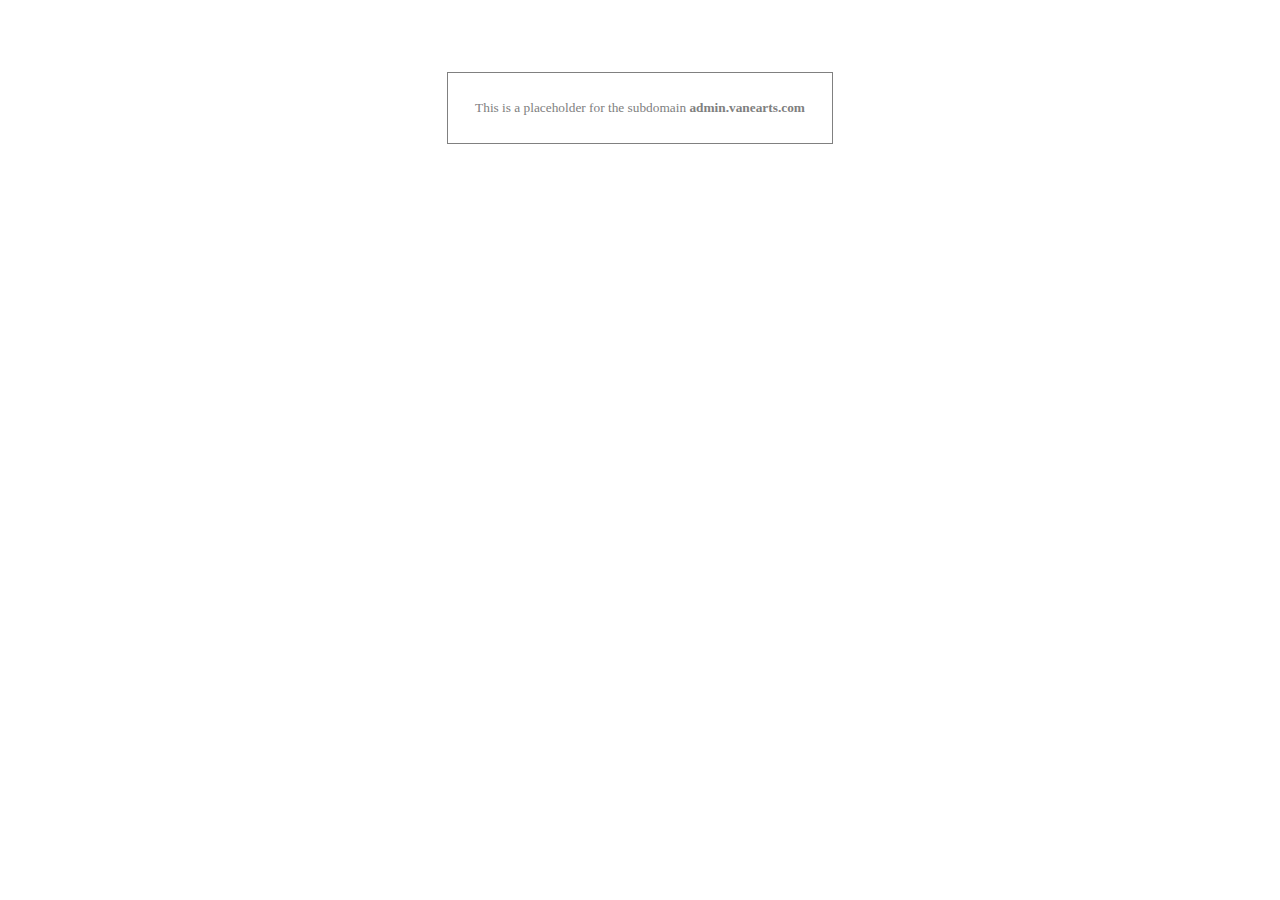
<file: public_html/admin/index.html>
<html>
<head>
<title>
admin.vanearts.com</title>
<style>
* { font-family: verdana; font-size: 10pt; COLOR: gray; }
b { font-weight: bold; }
table { border: 1px solid gray;}
td { text-align: center; padding: 25;}
</style>
</head>
<body>
<center>
<br><br><br><br>
<table>
<tr><td>This is a placeholder for the subdomain <b>admin.vanearts.com</b></td></tr>
</table>
<br><br>
</center>
</body>
</html>
</file>
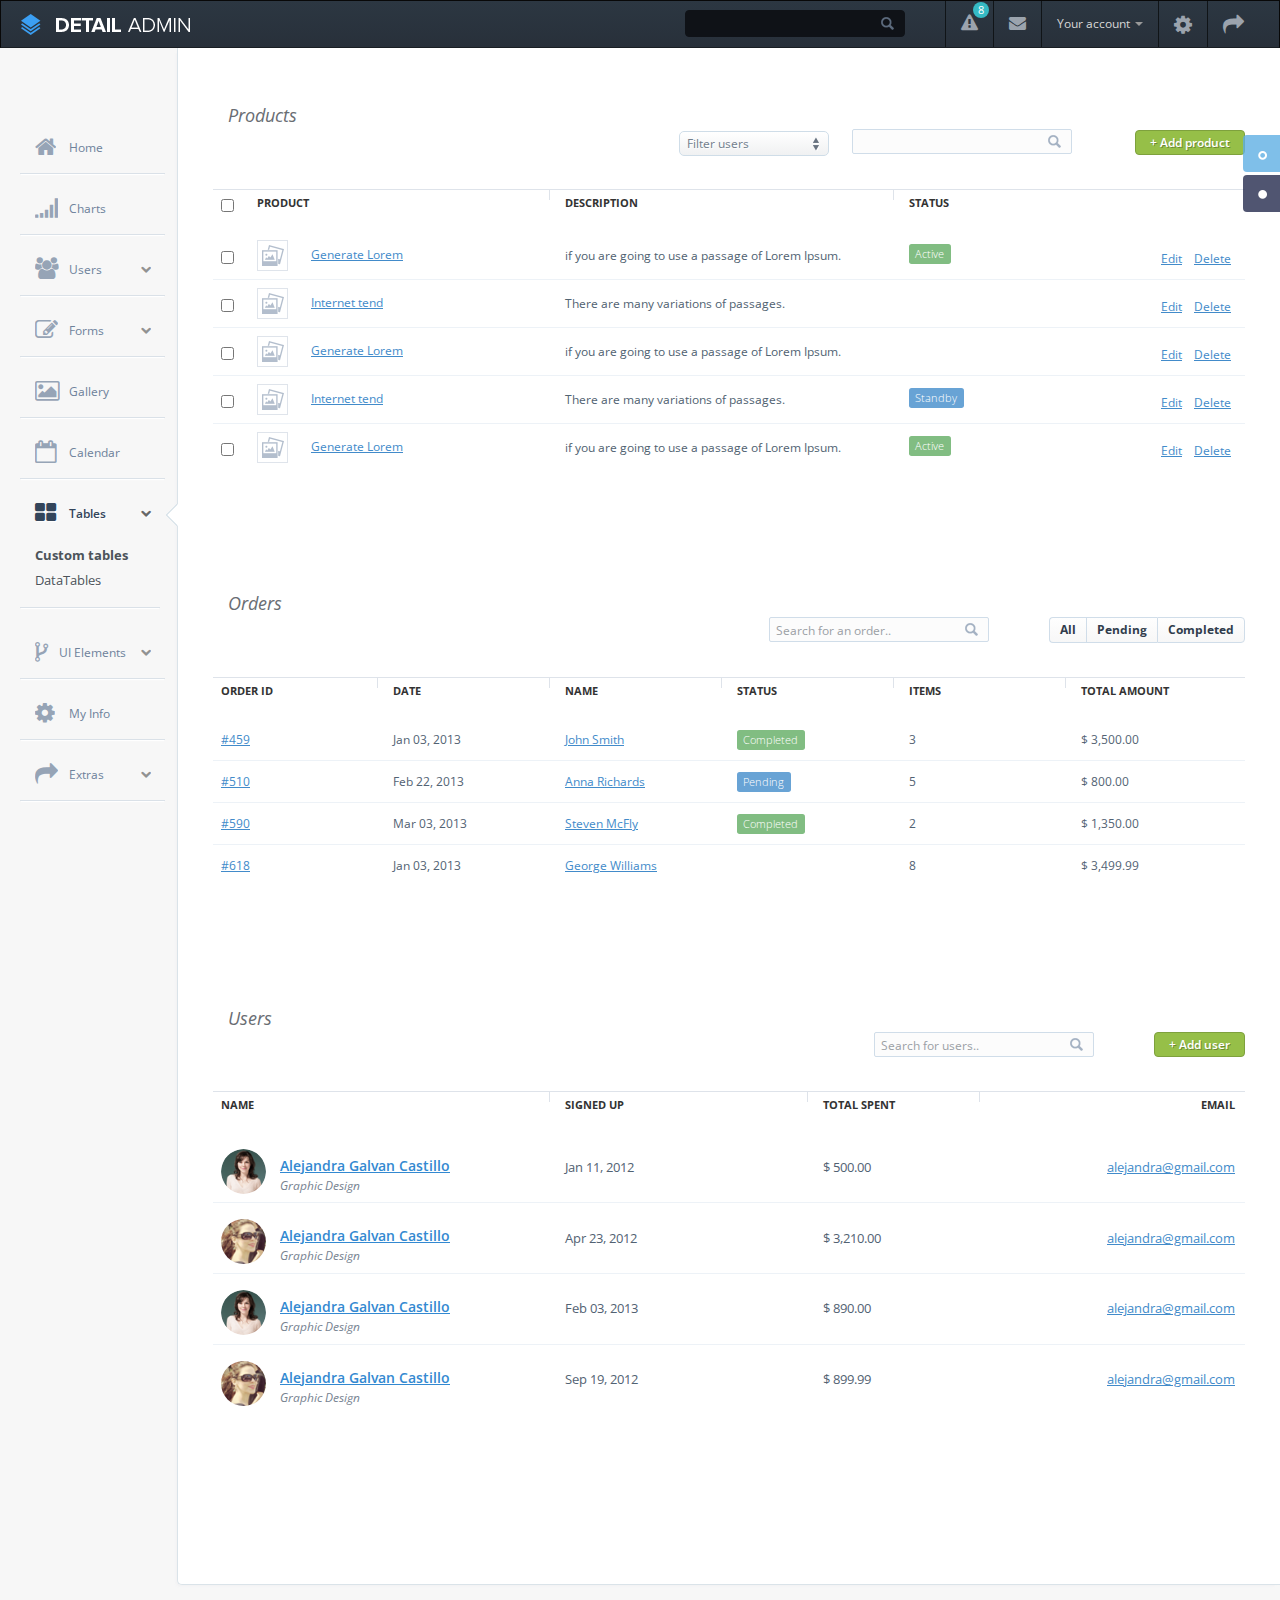
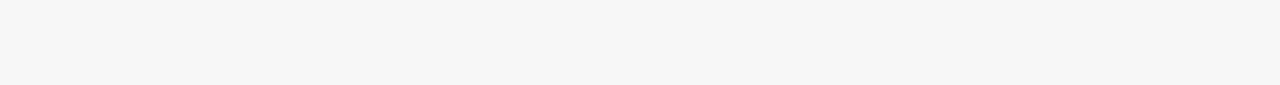
<file: public_html/admin/tables.html>
<!DOCTYPE html>
<html>
<head>
	<title>后台表格 Bootstrap响应式后台管理系统模版Detail - JS代码网</title>
	<meta name="keywords" content="Bootstrap模版,Bootstrap模版下载,Bootstrap教程,Bootstrap中文,后台管理系统模版,后台模版下载,后台管理系统,后台管理模版" />
	<meta name="description" content="JS代码网提供Bootstrap模版,后台管理系统模版,后台管理界面,Bootstrap教程,Bootstrap中文翻译等相关Bootstrap插件下载" />
    <meta http-equiv="Content-Type" content="text/html; charset=utf-8">
	<meta name="viewport" content="width=device-width, initial-scale=1.0">
	
    <!-- bootstrap -->
    <link href="css/bootstrap/bootstrap.css" rel="stylesheet">
    <link href="css/bootstrap/bootstrap-overrides.css" type="text/css" rel="stylesheet">

    <!-- global styles -->
    <link rel="stylesheet" type="text/css" href="css/compiled/layout.css">
    <link rel="stylesheet" type="text/css" href="css/compiled/elements.css">
    <link rel="stylesheet" type="text/css" href="css/compiled/icons.css">

    <!-- libraries -->
    <link href="css/lib/font-awesome.css" type="text/css" rel="stylesheet" />
    
    <!-- this page specific styles -->
    <link rel="stylesheet" href="css/compiled/tables.css" type="text/css" media="screen" />

    <!-- open sans font -->
    <link href='http://fonts.useso.com/css?family=Open+Sans:300italic,400italic,600italic,700italic,800italic,400,300,600,700,800' rel='stylesheet' type='text/css'>

    <!--[if lt IE 9]>
      <script src="js/html5.js"></script>
    <![endif]-->
</head>
<body>

    <!-- navbar -->
    <header class="navbar navbar-inverse" role="banner">
        <div class="navbar-header">
            <button class="navbar-toggle" type="button" data-toggle="collapse" id="menu-toggler">
                <span class="sr-only">Toggle navigation</span>
                <span class="icon-bar"></span>
                <span class="icon-bar"></span>
                <span class="icon-bar"></span>
            </button>
            <a class="navbar-brand" href="index.html"><img src="img/logo.png"></a>
        </div>
        <ul class="nav navbar-nav pull-right hidden-xs">
            <li class="hidden-xs hidden-sm">
                <input class="search" type="text" />
            </li>
            <li class="notification-dropdown hidden-xs hidden-sm">
                <a href="#" class="trigger">
                    <i class="icon-warning-sign"></i>
                    <span class="count">8</span>
                </a>
                <div class="pop-dialog">
                    <div class="pointer right">
                        <div class="arrow"></div>
                        <div class="arrow_border"></div>
                    </div>
                    <div class="body">
                        <a href="#" class="close-icon"><i class="icon-remove-sign"></i></a>
                        <div class="notifications">
                            <h3>You have 6 new notifications</h3>
                            <a href="#" class="item">
                                <i class="icon-signin"></i> New user registration
                                <span class="time"><i class="icon-time"></i> 13 min.</span>
                            </a>
                            <a href="#" class="item">
                                <i class="icon-signin"></i> New user registration
                                <span class="time"><i class="icon-time"></i> 18 min.</span>
                            </a>
                            <a href="#" class="item">
                                <i class="icon-envelope-alt"></i> New message from Alejandra
                                <span class="time"><i class="icon-time"></i> 28 min.</span>
                            </a>
                            <a href="#" class="item">
                                <i class="icon-signin"></i> New user registration
                                <span class="time"><i class="icon-time"></i> 49 min.</span>
                            </a>
                            <a href="#" class="item">
                                <i class="icon-download-alt"></i> New order placed
                                <span class="time"><i class="icon-time"></i> 1 day.</span>
                            </a>
                            <div class="footer">
                                <a href="#" class="logout">View all notifications</a>
                            </div>
                        </div>
                    </div>
                </div>
            </li>
            <li class="notification-dropdown hidden-xs hidden-sm">
                <a href="#" class="trigger">
                    <i class="icon-envelope"></i>
                </a>
                <div class="pop-dialog">
                    <div class="pointer right">
                        <div class="arrow"></div>
                        <div class="arrow_border"></div>
                    </div>
                    <div class="body">
                        <a href="#" class="close-icon"><i class="icon-remove-sign"></i></a>
                        <div class="messages">
                            <a href="#" class="item">
                                <img src="img/contact-img.png" class="display" />
                                <div class="name">Alejandra Galván</div>
                                <div class="msg">
                                    There are many variations of available, but the majority have suffered alterations.
                                </div>
                                <span class="time"><i class="icon-time"></i> 13 min.</span>
                            </a>
                            <a href="#" class="item">
                                <img src="img/contact-img2.png" class="display" />
                                <div class="name">Alejandra Galván</div>
                                <div class="msg">
                                    There are many variations of available, have suffered alterations.
                                </div>
                                <span class="time"><i class="icon-time"></i> 26 min.</span>
                            </a>
                            <a href="#" class="item last">
                                <img src="img/contact-img.png" class="display" />
                                <div class="name">Alejandra Galván</div>
                                <div class="msg">
                                    There are many variations of available, but the majority have suffered alterations.
                                </div>
                                <span class="time"><i class="icon-time"></i> 48 min.</span>
                            </a>
                            <div class="footer">
                                <a href="#" class="logout">View all messages</a>
                            </div>
                        </div>
                    </div>
                </div>
            </li>
            <li class="dropdown">
                <a href="#" class="dropdown-toggle hidden-xs hidden-sm" data-toggle="dropdown">
                    Your account
                    <b class="caret"></b>
                </a>
                <ul class="dropdown-menu">
                    <li><a href="personal-info.html">Personal info</a></li>
                    <li><a href="#">Account settings</a></li>
                    <li><a href="#">Billing</a></li>
                    <li><a href="#">Export your data</a></li>
                    <li><a href="#">Send feedback</a></li>
                </ul>
            </li>
            <li class="settings hidden-xs hidden-sm">
                <a href="personal-info.html" role="button">
                    <i class="icon-cog"></i>
                </a>
            </li>
            <li class="settings hidden-xs hidden-sm">
                <a href="signin.html" role="button">
                    <i class="icon-share-alt"></i>
                </a>
            </li>
        </ul>
    </header>
    <!-- end navbar -->

    <!-- sidebar -->
    <div id="sidebar-nav">
        <ul id="dashboard-menu">
            <li>                
                <a href="index.html">
                    <i class="icon-home"></i>
                    <span>Home</span>
                </a>
            </li>            
            <li>
                <a href="chart-showcase.html">
                    <i class="icon-signal"></i>
                    <span>Charts</span>
                </a>
            </li>
            <li>
                <a class="dropdown-toggle" href="#">
                    <i class="icon-group"></i>
                    <span>Users</span>
                    <i class="icon-chevron-down"></i>
                </a>
                <ul class="submenu">
                    <li><a href="user-list.html">User list</a></li>
                    <li><a href="new-user.html">New user form</a></li>
                    <li><a href="user-profile.html">User profile</a></li>
                </ul>
            </li>
            <li>
                <a class="dropdown-toggle" href="#">
                    <i class="icon-edit"></i>
                    <span>Forms</span>
                    <i class="icon-chevron-down"></i>
                </a>
                <ul class="submenu">
                    <li><a href="form-showcase.html">Form showcase</a></li>
                    <li><a href="form-wizard.html">Form wizard</a></li>
                </ul>
            </li>
            <li>
                <a href="gallery.html">
                    <i class="icon-picture"></i>
                    <span>Gallery</span>
                </a>
            </li>
            <li>
                <a href="calendar.html">
                    <i class="icon-calendar-empty"></i>
                    <span>Calendar</span>
                </a>
            </li>
            <li class="active">
                <a class="dropdown-toggle" href="tables.html">
                    <div class="pointer">
                        <div class="arrow"></div>
                        <div class="arrow_border"></div>
                    </div>
                    <i class="icon-th-large"></i>
                    <span>Tables</span>
                    <i class="icon-chevron-down"></i>
                </a>
                <ul class="active submenu">
                    <li><a href="tables.html" class="active">Custom tables</a></li>
                    <li><a href="datatables.html">DataTables</a></li>
                </ul>
            </li>
            <li>
                <a class="dropdown-toggle ui-elements" href="#">
                    <i class="icon-code-fork"></i>
                    <span>UI Elements</span>
                    <i class="icon-chevron-down"></i>
                </a>
                <ul class="submenu">
                    <li><a href="ui-elements.html">UI Elements</a></li>
                    <li><a href="icons.html">Icons</a></li>
                </ul>
            </li>
            <li>
                <a href="personal-info.html">
                    <i class="icon-cog"></i>
                    <span>My Info</span>
                </a>
            </li>
            <li>
                <a class="dropdown-toggle" href="#">
                    <i class="icon-share-alt"></i>
                    <span>Extras</span>
                    <i class="icon-chevron-down"></i>
                </a>
                <ul class="submenu">
                    <li><a href="code-editor.html">Code editor</a></li>
                    <li><a href="grids.html">Grids</a></li>
                    <li><a href="signin.html">Sign in</a></li>
                    <li><a href="signup.html">Sign up</a></li>
                </ul>
            </li>
        </ul>
    </div>
    <!-- end sidebar -->


	<!-- main container -->
    <div class="content">
        
        <!-- settings changer -->
        <div class="skins-nav">
            <a href="#" class="skin first_nav selected">
                <span class="icon"></span><span class="text">Default</span>
            </a>
            <a href="#" class="skin second_nav" data-file="css/compiled/skins/dark.css">
                <span class="icon"></span><span class="text">Dark skin</span>
            </a>
        </div>
        
        <div id="pad-wrapper">
            
            <!-- products table-->
            <!-- the script for the toggle all checkboxes from header is located in js/theme.js -->
            <div class="table-wrapper products-table section">
                <div class="row head">
                    <div class="col-md-12">
                        <h4>Products</h4>
                    </div>
                </div>

                <div class="row filter-block">
                    <div class="pull-right">
                        <div class="ui-select">
                            <select>
                              <option>Filter users</option>
                              <option>Signed last 30 days</option>
                              <option>Active users</option>
                            </select>
                        </div>
                        <input type="text" class="search">
                        <a class="btn-flat success new-product">+ Add product</a>
                    </div>
                </div>

                <div class="row">
                    <table class="table table-hover">
                        <thead>
                            <tr>
                                <th class="col-md-3">
                                    <input type="checkbox">
                                    Product
                                </th>
                                <th class="col-md-3">
                                    <span class="line"></span>Description
                                </th>
                                <th class="col-md-3">
                                    <span class="line"></span>Status
                                </th>
                            </tr>
                        </thead>
                        <tbody>
                            <!-- row -->
                            <tr class="first">
                                <td>
                                    <input type="checkbox">
                                    <div class="img">
                                        <img src="img/table-img.png">
                                    </div>
                                    <a href="#" class="name">Generate Lorem </a>
                                </td>
                                <td class="description">
                                    if you are going to use a passage of Lorem Ipsum.
                                </td>
                                <td>
                                    <span class="label label-success">Active</span>
                                    <ul class="actions">
                                        <li><a href="#">Edit</a></li>
                                        <li class="last"><a href="#">Delete</a></li>
                                    </ul>
                                </td>
                            </tr>
                            <!-- row -->
                            <tr>
                                <td>
                                    <input type="checkbox">
                                    <div class="img">
                                        <img src="img/table-img.png">
                                    </div>
                                    <a href="#" class="name">Internet tend</a>
                                </td>
                                <td class="description">
                                    There are many variations of passages.
                                </td>
                                <td>
                                    <ul class="actions">
                                        <li><a href="#">Edit</a></li>
                                        <li class="last"><a href="#">Delete</a></li>
                                    </ul>
                                </td>
                            </tr>
                            <!-- row -->
                            <tr>
                                <td>
                                    <input type="checkbox">
                                    <div class="img">
                                        <img src="img/table-img.png">
                                    </div>
                                    <a href="#" class="name">Generate Lorem </a>
                                </td>
                                <td class="description">
                                    if you are going to use a passage of Lorem Ipsum.
                                </td>
                                <td>
                                    <ul class="actions">
                                        <li><a href="#">Edit</a></li>
                                        <li class="last"><a href="#">Delete</a></li>
                                    </ul>
                                </td>
                            </tr>
                            <!-- row -->
                            <tr>
                                <td>
                                    <input type="checkbox">
                                    <div class="img">
                                        <img src="img/table-img.png">
                                    </div>
                                    <a href="#" class="name">Internet tend</a>
                                </td>
                                <td class="description">
                                    There are many variations of passages.
                                </td>
                                <td>
                                    <span class="label label-info">Standby</span>
                                    <ul class="actions">
                                        <li><a href="#">Edit</a></li>
                                        <li class="last"><a href="#">Delete</a></li>
                                    </ul>
                                </td>
                            </tr>
                            <tr>
                                <td>
                                    <input type="checkbox">
                                    <div class="img">
                                        <img src="img/table-img.png">
                                    </div>
                                    <a href="#" class="name">Generate Lorem </a>
                                </td>
                                <td class="description">
                                    if you are going to use a passage of Lorem Ipsum.
                                </td>
                                <td>
                                    <span class="label label-success">Active</span>
                                    <ul class="actions">
                                        <li><a href="#">Edit</a></li>
                                        <li class="last"><a href="#">Delete</a></li>
                                    </ul>
                                </td>
                            </tr>
                        </tbody>
                    </table>
                </div>
            </div>
            <!-- end products table -->

            <!-- orders table -->
            <div class="table-wrapper orders-table section">
                <div class="row head">
                    <div class="col-md-12">
                        <h4>Orders</h4>
                    </div>
                </div>

                <div class="row filter-block">
                    <div class="pull-right">
                        <div class="btn-group pull-right">
                            <button class="glow left large">All</button>
                            <button class="glow middle large">Pending</button>
                            <button class="glow right large">Completed</button>
                        </div>
                        <input type="text" class="search order-search" placeholder="Search for an order.." />
                    </div>
                </div>

                <div class="row">
                    <table class="table table-hover">
                        <thead>
                            <tr>
                                <th class="col-md-2">
                                    Order ID
                                </th>
                                <th class="col-md-2">
                                    <span class="line"></span>
                                    Date
                                </th>
                                <th class="col-md-2">
                                    <span class="line"></span>
                                    Name
                                </th>
                                <th class="col-md-2">
                                    <span class="line"></span>
                                    Status
                                </th>
                                <th class="col-md-2">
                                    <span class="line"></span>
                                    Items
                                </th>
                                <th class="col-md-2">
                                    <span class="line"></span>
                                    Total amount
                                </th>
                            </tr>
                        </thead>
                        <tbody>
                            <!-- row -->
                            <tr class="first">
                                <td>
                                    <a href="#">#459</a>
                                </td>
                                <td>
                                    Jan 03, 2013
                                </td>
                                <td>
                                    <a href="#">John Smith</a>
                                </td>
                                <td>
                                    <span class="label label-success">Completed</span>
                                </td>
                                <td>
                                    3
                                </td>
                                <td>
                                    $ 3,500.00
                                </td>
                            </tr>
                            <tr>
                                <td>
                                    <a href="#">#510</a>
                                </td>
                                <td>
                                    Feb 22, 2013
                                </td>
                                <td>
                                    <a href="#">Anna Richards</a>
                                </td>
                                <td>
                                    <span class="label label-info">Pending</span>
                                </td>
                                <td>
                                    5
                                </td>
                                <td>
                                    $ 800.00
                                </td>
                            </tr>
                            <tr>
                                <td>
                                    <a href="#">#590</a>
                                </td>
                                <td>
                                    Mar 03, 2013
                                </td>
                                <td>
                                    <a href="#">Steven McFly</a>
                                </td>
                                <td>
                                    <span class="label label-success">Completed</span>
                                </td>
                                <td>
                                    2
                                </td>
                                <td>
                                    $ 1,350.00
                                </td>
                            </tr>
                            <tr>
                                <td>
                                    <a href="#">#618</a>
                                </td>
                                <td>
                                    Jan 03, 2013
                                </td>
                                <td>
                                    <a href="#">George Williams</a>
                                </td>
                                <td>
                                    <span class="label">Canceled</span>
                                </td>
                                <td>
                                    8
                                </td>
                                <td>
                                    $ 3,499.99
                                </td>
                            </tr>
                        </tbody>
                    </table>
                </div>
            </div>
            <!-- end orders table -->

            <!-- users table -->
            <div class="table-wrapper users-table section">
                <div class="row head">
                    <div class="col-md-12">
                        <h4>Users</h4>
                    </div>
                </div>

                <div class="row filter-block">
                    <div class="pull-right">
                        <a class="btn-flat pull-right success new-product add-user">+ Add user</a>
                        <input type="text" class="search user-search" placeholder="Search for users.." />
                    </div>
                </div>

                <div class="row">
                    <table class="table table-hover">
                        <thead>
                            <tr>
                                <th class="col-md-4">
                                    Name
                                </th>
                                <th class="col-md-3">
                                    <span class="line"></span>Signed up
                                </th>
                                <th class="col-md-2">
                                    <span class="line"></span>Total spent
                                </th>
                                <th class="col-md-3 align-right">
                                    <span class="line"></span>Email
                                </th>
                            </tr>
                        </thead>
                        <tbody>
                            <!-- row -->
                            <tr class="first">
                                <td>
                                    <img src="img/contact-img.png" class="img-circle avatar hidden-phone" />
                                    <a href="user-profile.html" class="name">Alejandra Galvan Castillo</a>
                                    <span class="subtext">Graphic Design</span>
                                </td>
                                <td>
                                    Jan 11, 2012
                                </td>
                                <td>
                                    $ 500.00
                                </td>
                                <td class="align-right">
                                    <a href="#">alejandra@gmail.com</a>
                                </td>
                            </tr>
                            <tr>
                                <td>
                                    <img src="img/contact-img2.png" class="img-circle avatar hidden-phone" />
                                    <a href="user-profile.html" class="name">Alejandra Galvan Castillo</a>
                                    <span class="subtext">Graphic Design</span>
                                </td>
                                <td>
                                    Apr 23, 2012
                                </td>
                                <td>
                                    $ 3,210.00
                                </td>
                                <td class="align-right">
                                    <a href="#">alejandra@gmail.com</a>
                                </td>
                            </tr>
                            <tr>
                                <td>
                                    <img src="img/contact-img.png" class="img-circle avatar hidden-phone" />
                                    <a href="user-profile.html" class="name">Alejandra Galvan Castillo</a>
                                    <span class="subtext">Graphic Design</span>
                                </td>
                                <td>
                                    Feb 03, 2013
                                </td>
                                <td>
                                    $ 890.00
                                </td>
                                <td class="align-right">
                                    <a href="#">alejandra@gmail.com</a>
                                </td>
                            </tr>
                            <tr>
                                <td>
                                    <img src="img/contact-img2.png" class="img-circle avatar hidden-phone" />
                                    <a href="user-profile.html" class="name">Alejandra Galvan Castillo</a>
                                    <span class="subtext">Graphic Design</span>
                                </td>
                                <td>
                                    Sep 19, 2012
                                </td>
                                <td>
                                    $ 899.99
                                </td>
                                <td class="align-right">
                                    <a href="#">alejandra@gmail.com</a>
                                </td>
                            </tr>
                        </tbody>
                    </table>
                </div>
            </div>
            <!-- end users table -->
        </div>
    </div>
    <!-- end main container -->

	<!-- scripts -->
    <script src="js/jquery-1.11.1.js"></script>
    <script src="js/bootstrap.min.js"></script>
    <script src="js/theme.js"></script>
</body>
</html>
</file>
<file: public_html/admin/css/compiled/layout.css>
body {
  font-family: 'Open Sans', sans-serif;
  background-color: #f7f7f7;
  position: relative;
  margin: 0px;
  font-size: 12px;
  padding: 0px;
  /*-webkit-font-smoothing: antialiased;*/
}

h1, h2, h3, h4, h5 {
  margin: 0;
  line-height: inherit;
  color: #29323d;
}
h1 small, h2 small, h3 small, h4 small, h5 small {
  margin-left: 15px;
  font-style: italic;
}

body.menu {
  overflow-x: hidden;
}
body.menu .content {
  margin-left: 165px;
  position: fixed;
  width: 850px;
}
body.menu #sidebar-nav {
  position: absolute;
  left: 0;
  /*height: 100%;*/
  border-right: 0px;
  box-shadow: none;
}

input.search {
  background: url("../../img/lens.png") #fcfcfc no-repeat 95%;
  box-shadow: none;
  height: 25px;
  width: 220px;
  font-size: 13px;
  padding: 2px 6px;
  border: 1px solid #d0dde9;
  margin: 0;
  border-radius: 2px;
  top: 11px;
}

.header {
  margin-bottom: 60px;
}
.header h1, .header h2, .header h3, .header h4, .header h5 {
  float: left;
  margin-top: 5px;
}

/* Custom navbar stuff */
/* search input */
.navbar-inverse {
  /* navbar settings and logout icons */
  /* notification menu with custom dropdowns */
  /* navbar popup dialog */
}
.navbar-inverse input.search {
  height: 27px;
  width: 220px;
  padding: 3px 6px;
  background: url("../../img/lens.png") #0f1217 no-repeat 95%;
  border: 1px solid #0f1217;
  position: relative;
  border-radius: 4px;
  top: 9px;
  color: #000;
  font-size: 13px;
  margin-right: 40px;
  -webkit-transition: all .3s linear;
  -moz-transition: all .3s linear;
  transition: all .3s linear;
}
.navbar-inverse input.search:focus {
  background-color: #fff;
  border: 0;
}
.navbar-inverse .settings i {
  color: #9ba3ad;
  font-size: 21px;
}
.navbar-inverse .notification-dropdown {
  position: relative;
}
.navbar-inverse .notification-dropdown > a:hover,
.navbar-inverse .notification-dropdown > a.active {
  background: #254261 !important;
  box-shadow: inset 1px 0px 1px 0px #3e5a79;
}
.navbar-inverse .notification-dropdown i {
  font-size: 17px;
  color: #9ba3ad;
}
.navbar-inverse .notification-dropdown .count {
  position: absolute;
  top: 1px;
  left: 58%;
  background: #35bac4;
  padding: 0px 5px;
  border-radius: 30px;
  color: #fff;
  line-height: 16px;
  z-index: 9999;
  text-align: center;
  font-size: 11px;
}
.navbar-inverse .pop-dialog {
  position: absolute;
  right: -10px;
  top: 55px;
  display: none;
  /* navbar popup dialog for notifications */
  /* navbar popup dialog for messages */
}
.navbar-inverse .pop-dialog.is-visible {
  display: block;
  -webkit-animation: reveal .2s ease-out;
  -moz-animation: reveal .2s ease-out;
  animation: reveal .2s ease-out;
}
.navbar-inverse .pop-dialog .body {
  box-shadow: 0px 1px 9px 1px #c2c2c2;
}
.navbar-inverse .pop-dialog .close-icon {
  float: right;
  text-decoration: none;
  z-index: 9999;
  position: relative;
}
.navbar-inverse .pop-dialog .footer {
  border-top: 1px solid #e6e8e9;
  background-color: #eff4f7;
  margin: 15px 0px -10px 0px;
  border-radius: 0px 0px 5px 5px;
  padding: 12px 20px;
  text-align: center;
}
.navbar-inverse .pop-dialog .footer a {
  font-weight: 600;
  color: #7d91a8;
}
.navbar-inverse .pop-dialog .notifications {
  width: 330px;
  margin: 10px -10px 0px -10px;
}
.navbar-inverse .pop-dialog .notifications h3 {
  font-size: 13px;
  color: #404951;
  font-weight: bold;
  padding-left: 20px;
  margin-top: 5px;
  margin-bottom: 15px;
}
.navbar-inverse .pop-dialog .notifications .item {
  display: block;
  padding: 10px 0px 8px 20px;
  border-top: 1px solid #e7e8ea;
  color: #363636;
  text-decoration: none;
  padding-left: 50px;
  position: relative;
  transition: all .25s linear;
  -moz-transition: all .25s linear;
  -webkit-transition: all .25s linear;
  -o-transition: all .25s linear;
}
.navbar-inverse .pop-dialog .notifications .item:hover {
  background: #f0f6ff;
}
.navbar-inverse .pop-dialog .notifications .item > i {
  color: #fc827b;
  position: absolute;
  left: 19px;
  font-size: 18px;
}
.navbar-inverse .pop-dialog .notifications .item > i.icon-user {
  left: 18px;
}
.navbar-inverse .pop-dialog .notifications .item .time {
  float: right;
  color: #82a3c1;
  font-style: italic;
  font-weight: 600;
  font-size: 11px;
  min-width: 60px;
  margin-right: 5px;
}
.navbar-inverse .pop-dialog .notifications .item .time i {
  font-size: 13px;
  color: #cfcfcf;
  margin-right: 1px;
}
.navbar-inverse .pop-dialog .messages {
  width: 325px;
  margin: 10px -10px 0px -10px;
}
.navbar-inverse .pop-dialog .messages .item {
  display: block;
  padding: 10px 20px 15px 20px;
  height: 80px;
  border-bottom: 1px solid #e7e8ea;
  color: #363636;
  text-decoration: none;
  position: relative;
  transition: all .25s linear;
  -moz-transition: all .25s linear;
  -webkit-transition: all .25s linear;
  -o-transition: all .25s linear;
}
.navbar-inverse .pop-dialog .messages .item.last {
  border-bottom: 0px;
}
.navbar-inverse .pop-dialog .messages .item:hover {
  background: #f0f6ff;
}
.navbar-inverse .pop-dialog .messages .item .display {
  float: left;
  border-radius: 50px;
  margin-right: 15px;
}
.navbar-inverse .pop-dialog .messages .item .name {
  font-size: 12px;
  color: #404951;
  font-weight: bold;
}
.navbar-inverse .pop-dialog .messages .item .msg {
  font-size: 11px;
  color: #636363;
  line-height: 13px;
  position: relative;
  top: 2px;
}
.navbar-inverse .pop-dialog .messages .item .time {
  position: absolute;
  right: 0px;
  bottom: 6px;
  color: #82a3c1;
  font-style: italic;
  font-weight: 600;
  font-size: 11px;
  min-width: 60px;
  margin-right: 5px;
}
.navbar-inverse .pop-dialog .messages .item .time i {
  font-size: 13px;
  color: #cfcfcf;
  margin-right: 1px;
}
.navbar-inverse .pop-dialog .messages .footer {
  margin-top: 6px;
}

/* Sidebar */
#sidebar-nav {
  position: absolute;
  width: 180px;
  float: left;
  margin: 0em;
  padding-top: 5.8em;
}
#sidebar-nav #dashboard-menu {
  list-style: none;
  padding-right: 15px;
  padding-left: 15px;
  margin-bottom: 0;
  margin-left: 20px;
  /* sidebar submenus */
}
#sidebar-nav #dashboard-menu > li > a {
  display: block;
  padding: 19px 14px 15px 14px;
  margin-left: -15px;
  margin-bottom: 5px;
  border-bottom: 1px solid #dae1e8;
  box-shadow: 0 2px 1px -1px #FFFFFF;
  color: #6e829b;
  outline: 0px;
  line-height: 21px;
}
#sidebar-nav #dashboard-menu > li {
  position: relative;
  /* font awesome icon */
}
#sidebar-nav #dashboard-menu > li .icon-group {
  font-size: 22px;
}
#sidebar-nav #dashboard-menu > li i {
  font-size: 23px;
  top: 17px;
}
#sidebar-nav #dashboard-menu > li:hover i {
  opacity: 1;
}
#sidebar-nav #dashboard-menu > li.active > a,
#sidebar-nav #dashboard-menu > li > a:hover {
  color: #33455a;
  text-decoration: none;
}
#sidebar-nav #dashboard-menu > li.active a {
  font-weight: 600;
  text-shadow: 1px 1px 1px #fff;
}
#sidebar-nav #dashboard-menu > li.active i {
  opacity: 1;
}
#sidebar-nav #dashboard-menu .pointer {
  position: absolute;
  right: 9px;
  top: 20px;
}
#sidebar-nav #dashboard-menu .pointer .arrow,
#sidebar-nav #dashboard-menu .pointer .arrow_border {
  border-color: transparent #fff transparent transparent;
  border-width: 11px;
  border-style: solid;
  font-size: 0;
  left: 50%;
  line-height: 0;
  margin: 0 auto;
  position: absolute;
  top: 0;
  width: 0;
  z-index: 1002;
  left: 0;
  margin-left: 45%;
}
#sidebar-nav #dashboard-menu .pointer .arrow_border {
  border-color: transparent #c0d2dd transparent transparent;
  border-width: 11px;
  margin-left: -1px;
  border-style: solid;
  z-index: 1001;
  top: 0px;
}
#sidebar-nav #dashboard-menu a span {
  margin-left: 35px;
  transition: color .1s linear;
  -moz-transition: color .1s linear;
  -webkit-transition: color .1s linear;
  -o-transition: color .1s linear;
}
#sidebar-nav #dashboard-menu a.ui-elements span {
  margin-left: 25px;
}
#sidebar-nav #dashboard-menu a i {
  position: absolute;
  left: 0;
  height: 24px;
  width: 24px;
  opacity: 0.7;
  transition: opacity .1s ease;
  -moz-transition: opacity .1s ease;
  -webkit-transition: opacity .1s ease;
  -o-transition: opacity .1s ease;
}
#sidebar-nav #dashboard-menu a i.icon-chevron-down {
  position: relative;
  float: right;
  top: 5px;
  font-size: 11px;
  color: #686868;
  width: initial;
  height: initial;
}
#sidebar-nav #dashboard-menu > li.active .dropdown-toggle {
  border-bottom: 0px;
  box-shadow: none;
}
#sidebar-nav #dashboard-menu ul.submenu {
  list-style-type: none;
  display: none;
  margin-top: 7px;
  margin-bottom: 15px;
  margin-right: 5px;
  margin-left: -15px;
  padding-left: 15px;
  border-bottom: 1px solid #dae1e8;
  box-shadow: 0 2px 1px -1px #FFFFFF;
  padding-bottom: 10px;
}
#sidebar-nav #dashboard-menu ul.submenu.active {
  display: block;
}
#sidebar-nav #dashboard-menu ul.submenu a {
  font-weight: normal;
  font-size: 13px;
  color: #4c535a;
  text-decoration: none;
  display: block;
  margin-bottom: 7px;
}
#sidebar-nav #dashboard-menu ul.submenu a:hover {
  text-decoration: underline;
}
#sidebar-nav #dashboard-menu ul.submenu a.active {
  font-weight: bold;
  text-shadow: none;
}

#pad-wrapper {
  padding: 0px 50px;
  margin-top: 55px;
}
#pad-wrapper h4 {
  color: #696d73;
  font-style: italic;
}

.content {
  min-width: 400px;
  min-height: 620px;
  margin-bottom: 100px;
  padding-bottom: 50px;
  overflow: hidden;
  position: relative;
  background: #fff;
  margin-left: 177px;
  border-left: 1px solid #dae3e9;
  border-bottom: 1px solid #dae3e9;
  box-shadow: -3px 3px 3px -2px #f1f1f3;
  border-radius: 0px 0px 0px 5px;
  -webkit-transition: margin-left .3s ease;
  -moz-transition: margin-left .3s ease;
  -o-transition: margin-left .3s ease;
  -ms-transition: margin-left .3s ease;
  transition: margin-left .3s ease;
  /* starts skins changer */
  /* end skin changer*/
}
.content.wide-content {
  margin-left: 0;
  border-radius: 0;
}
.content .skins-nav {
  opacity: 1;
  -webkit-transition: right .3s;
  -moz-transition: right .3s;
  -ms-transition: right .3s;
  -o-transition: right .3s;
  transition: right .3s;
  position: fixed;
  right: -88px;
  top: 135px;
  font-size: 13px;
  z-index: 9999;
}
.content .skins-nav:hover {
  right: 0;
}
.content .skins-nav a {
  display: block;
  color: #fff;
  text-decoration: none;
  padding-left: 10px;
  height: 37px;
  -webkit-border-radius: 4px 0 0 4px;
  -moz-border-radius: 4px 0 0 4px;
  border-radius: 4px 0 0 4px;
  margin-bottom: 3px;
  -webkit-transition: all .5s;
  -moz-transition: all .5s;
  -ms-transition: all .5s;
  -o-transition: all .5s;
  transition: all .5s;
}
.content .skins-nav a.first_nav {
  background: rgba(95, 175, 228, 0.8);
}
.content .skins-nav a.first_nav:hover {
  background: #5fafe4;
}
.content .skins-nav a.second_nav {
  background: rgba(36, 43, 77, 0.8);
}
.content .skins-nav a.second_nav:hover {
  background: #242b4d;
}
.content .skins-nav a .icon {
  float: left;
  width: 9px;
  height: 10px;
  background: url("../../img/skin-nav-bullets.png") 0 0 no-repeat;
  margin: 15px 15px 0 5px;
}
.content .skins-nav a.selected .icon {
  background-position: 0 -9px;
}
.content .skins-nav a .text {
  padding-right: 12px;
  white-space: nowrap;
  display: block;
  width: 115px;
  position: relative;
  top: 9px;
  -webkit-transition: width .2s;
  -moz-transition: width .2s;
  -ms-transition: width .2s;
  -o-transition: width .2s;
  transition: width .2s;
}

/* responsive */
@media (max-width: 768px) {
  #pad-wrapper {
    padding: 0px 15px;
  }

  .content {
    min-width: 0px;
    margin: 0;
  }

  #dashboard-menu .pointer {
    display: none;
  }

  #sidebar-nav {
    left: -200px;
    position: fixed;
    z-index: 9999;
    background-color: #f7f7f7;
    padding-top: 0px;
    border-right: 1px solid #ccc;
    width: 165px;
    box-shadow: 1px 1px 4px 1px #e9e9e9;
    -webkit-transition: left .3s ease;
    -moz-transition: left .3s ease;
    -o-transition: left .3s ease;
    -ms-transition: left .3s ease;
    transition: left .3s ease;
  }

  #sidebar-nav #dashboard-menu {
    margin-left: 10px;
  }

  #sidebar-nav #dashboard-menu li a span {
    visibility: visible;
  }

  #sidebar-nav #dashboard-menu li:last-child a {
    border-bottom: 0px;
    box-shadow: none;
  }
}
@media (max-width: 822px) {
  .navbar-inverse input.search {
    display: none;
  }
}
@media (max-width: 767px) {
  #main-stats .stat {
    width: 50%;
    float: left;
  }
}
</file>
<file: public_html/admin/css/compiled/icons.css>
i.tool {
  height: 14px;
  width: 14px;
  background: url("../../img/btn-tool.png") no-repeat;
  display: inline-block;
  margin-top: 1px;
  *margin-right: .3em;
  line-height: 14px;
  vertical-align: text-top;
}

i.arrow-down {
  background: url("../../img/ico-arrow-black.png") no-repeat;
  width: 9px;
  height: 6px;
  display: inline-block;
  margin-top: 1px;
  *margin-right: .3em;
  line-height: 14px;
  vertical-align: text-top;
}

i.shuffle {
  background: url("../../img/btn-shuffle.png") no-repeat;
  display: inline-block;
  height: 13px;
  width: 18px;
  margin-top: 1px;
  *margin-right: .3em;
  line-height: 14px;
  vertical-align: text-top;
}

i.setting {
  background: url("../../img/btn-setting.png") no-repeat;
  display: inline-block;
  height: 16px;
  width: 16px;
  margin-top: 1px;
  *margin-right: .3em;
  line-height: 14px;
  vertical-align: text-top;
}

i.attach {
  background: url("../../img/btn-attach.png") no-repeat;
  display: inline-block;
  height: 16px;
  width: 16px;
  margin-top: 1px;
  *margin-right: .3em;
  line-height: 14px;
  vertical-align: text-top;
}

i.ico-phone {
  background: url("../../img/ico-phone.png") no-repeat;
  height: 18px;
  width: 13px;
  margin-top: 1px;
  *margin-right: .3em;
  line-height: 14px;
  vertical-align: text-top;
}

i.ico-mail {
  background: url("../../img/ico-mail.png") no-repeat;
  height: 11px;
  width: 17px;
  margin-top: 1px;
  *margin-right: .3em;
  line-height: 14px;
  vertical-align: text-top;
}

i.gallery-edit {
  background: url("../../img/ico-gallery-edit.png") no-repeat;
  height: 20px;
  width: 20px;
  margin-top: 1px;
  *margin-right: .3em;
  line-height: 14px;
  vertical-align: text-top;
}

i.gallery-trash {
  background: url("../../img/ico-gallery-trash.png") no-repeat;
  height: 19px;
  width: 17px;
  margin-top: 1px;
  *margin-right: .3em;
  line-height: 14px;
  vertical-align: text-top;
}

i.table-edit {
  background: url("../../img/ico-table-new.png") no-repeat;
  width: 14px;
  height: 13px;
  display: inline-block;
  margin-top: 1px;
  *margin-right: .3em;
  line-height: 14px;
  vertical-align: text-top;
}

i.table-settings {
  background: url("../../img/ico-table-edit.png") no-repeat;
  width: 16px;
  height: 16px;
  display: inline-block;
  position: relative;
  top: 1px;
}

i.table-delete {
  background: url("../../img/ico-table-delete.png") no-repeat;
  width: 12px;
  height: 12px;
  display: inline-block;
  margin-top: 1px;
  *margin-right: .3em;
  line-height: 14px;
  vertical-align: text-top;
}
</file>
<file: public_html/admin/css/compiled/tables.css>
/* general table styles */
.table-wrapper {
  width: 100%;
  margin-bottom: 100px;
}
.table-wrapper .filter-block {
  margin-bottom: 34px;
}
.table-wrapper .filter-block .ui-select {
  margin-right: 20px;
  top: 1px;
  height: 24px;
  width: 150px;
}
.table-wrapper .filter-block .search {
  margin: 0 60px 0 0;
}
.table-wrapper .filter-block .new-product {
  padding: 4px 14px;
}
.table-wrapper .table th input[type="checkbox"] {
  margin-top: 4px;
}
.table-wrapper .table input[type="checkbox"] {
  float: left;
  margin-top: 11px;
  margin-right: 23px;
}
.table-wrapper .table .img {
  height: 31px;
  float: left;
  background: white;
  width: 31px;
  border: 1px solid #dfe4eb;
  text-align: center;
  cursor: pointer;
  margin-right: 23px;
}
.table-wrapper .table .img img {
  margin-top: 4px;
}
.table-wrapper .table tr.first td {
  border-top: 0 none;
}
.table-wrapper .table td a {
  text-decoration: underline;
  display: inline-block;
}
.table-wrapper .table td.description {
  vertical-align: middle;
  color: #516372;
}
.table-wrapper .table ul.actions {
  margin: 5px 0 0 0;
  padding: 0;
  float: right;
}
.table-wrapper .table ul.actions li {
  display: inline;
  padding: 5px 6px 0px 3px;
}
.table-wrapper .table ul.actions li.last {
  border: 0 none;
}
.table-wrapper .table ul.actions i {
  cursor: pointer;
  opacity: 0.6;
  transition: opacity .1s linear;
  -moz-transition: opacity .1s linear;
  -webkit-transition: opacity .1s linear;
  -o-transition: opacity .1s linear;
}
.table-wrapper .table ul.actions i:hover {
  opacity: 1;
}
.table-wrapper .label {
  position: relative;
}

/* products table specific styles */
.table-wrapper.products-table a.name {
  position: relative;
  top: 6px;
}

/* orders table specific styles */
.table-wrapper.orders-table td {
  padding: 12px 8px;
}

/* users table specific styles */
.table-wrapper.users-table .table td {
  vertical-align: middle;
  font-size: 13px;
}
.table-wrapper.users-table .table img.avatar {
  float: left;
  margin-right: 14px;
  max-width: 45px;
  position: relative;
  top: 8px;
}
.table-wrapper.users-table .table a.name {
  color: #3389d1;
  display: block;
  font-weight: 600;
  font-size: 14px;
  margin: 15px 0 0 0;
}
.table-wrapper.users-table .table .subtext {
  font-size: 12px;
  margin-left: 0;
  color: #778391;
  font-style: italic;
  margin-top: 0;
}

/*Responsive*/
@media (max-width: 979px) {
  .pointer {
    top: 26.8%;
  }
}
@media (max-width: 768px) {
  .table-wrapper {
    padding: 0px 15px;
  }
  .table-wrapper .table .img,
  .table-wrapper .table .avatar {
    display: none;
  }
  .table-wrapper .table input[type="checkbox"] {
    margin-right: 10px;
  }
  .table-wrapper .table .label {
    display: none;
  }
  .table-wrapper .filter-block .search {
    width: 30%;
    margin: 0 10px 0 0;
  }
  .table-wrapper .filter-block .order-search {
    float: left;
    margin: 0;
    width: 40%;
  }
  .table-wrapper .filter-block .user-search {
    float: left;
    margin: 0;
    width: 55%;
  }
  .table-wrapper .filter-block .add-user {
    margin-top: 0;
  }
}
@media (max-width: 480px) {
  .table-wrapper .filter-block .search {
    float: right;
    width: 48%;
    margin: 0;
  }
  .table-wrapper .filter-block .new-product {
    float: right;
    margin-top: 15px;
  }
  .table-wrapper .filter-block .order-search {
    float: left;
    width: 43%;
  }
  .table-wrapper .filter-block .add-user {
    margin-top: 0;
  }
  .table-wrapper .filter-block .user-search {
    float: left;
    margin: 0;
    width: 55%;
  }
}
</file>
<file: public_html/admin/css/compiled/elements.css>
/* THIS ARE ALL NEW EXTRA ELEMENTS BESIDE TWITTER BOOTSTRAP */
/* glow btn group */
.btn-group.large button.glow {
  padding: 6px 15px;
  font-size: 13px;
}
.btn-group.large i {
  font-size: 13px;
}
.btn-group .dropdown-menu > li > a {
  font-size: 12px;
}
.btn-group button.glow {
  float: left;
  font-size: 11px;
  font-family: "Open sans", Helvetica, Arial;
  color: #313d4c;
  font-weight: 700;
  padding: 5px 10px;
  line-height: 14px;
  background: #fefefe;
  /* Old browsers */
  background: -moz-linear-gradient(top, #fefefe 0%, #f7f7f7 100%);
  /* FF3.6+ */
  background: -webkit-gradient(linear, left top, left bottom, color-stop(0%, #fefefe), color-stop(100%, #f7f7f7));
  /* Chrome,Safari4+ */
  background: -webkit-linear-gradient(top, #fefefe 0%, #f7f7f7 100%);
  /* Chrome10+,Safari5.1+ */
  background: -o-linear-gradient(top, #fefefe 0%, #f7f7f7 100%);
  /* Opera 11.10+ */
  background: -ms-linear-gradient(top, #fefefe 0%, #f7f7f7 100%);
  /* IE10+ */
  background: linear-gradient(to bottom, #fefefe 0%, #f7f7f7 100%);
  /* W3C */
  filter: progid:DXImageTransform.Microsoft.gradient(startColorstr='#fefefe', endColorstr='#f7f7f7',GradientType=0 );
  /* IE6-9 */
  border: 1px solid #d0dde9;
  transition: color .1s linear;
  -moz-transition: color .1s linear;
  /* Firefox 4 */
  -webkit-transition: color .1s linear;
  /* Safari and Chrome */
  -o-transition: color .1s linear;
  /* Opera */
}
.btn-group button.glow.large {
  font-size: 12px;
}
.btn-group button.glow:active, .btn-group button.glow.active {
  -webkit-box-shadow: 0 1px 0 rgba(0, 0, 0, 0.2) inset;
  -moz-box-shadow: 0 1px 0 rgba(0, 0, 0, 0.2) inset;
  box-shadow: 0 1px 0 rgba(0, 0, 0, 0.2) inset;
  color: #a8b5c7;
}
.btn-group button.glow:hover {
  color: #a8b5c7;
}
.btn-group button.glow.left {
  border-radius: 4px 0 0 4px;
  border-right: 0;
}
.btn-group button.glow.middle {
  border-right: 0;
}
.btn-group button.glow.right {
  border-radius: 0 4px 4px 0;
}
.btn-group > .btn.glow {
  font-size: 12px;
  float: left;
  font-weight: 500;
  padding: 6px 14px;
  color: #313d4c;
  line-height: 14px;
  border: 1px solid #d0dde9;
}
.btn-group > .btn.glow:hover {
  background: #fefefe;
  background: -moz-linear-gradient(top, #fefefe 0%, #f7f7f7 100%);
  background: -webkit-gradient(linear, left top, left bottom, color-stop(0%, #fefefe), color-stop(100%, #f7f7f7));
  background: -webkit-linear-gradient(top, #fefefe 0%, #f7f7f7 100%);
  background: -o-linear-gradient(top, #fefefe 0%, #f7f7f7 100%);
  background: -ms-linear-gradient(top, #fefefe 0%, #f7f7f7 100%);
  background: linear-gradient(to bottom, #fefefe 0%, #f7f7f7 100%);
  filter: progid:DXImageTransform.Microsoft.gradient(startColorstr='#fefefe', endColorstr='#f7f7f7',GradientType=0 );
}
.btn-group > .btn.glow.dropdown-toggle {
  padding: 6px 9px;
}

/* FLAT BUTTONS */
.btn-flat {
  display: inline-block;
  margin: 0;
  line-height: 15px;
  vertical-align: middle;
  font-size: 12px;
  text-shadow: none;
  box-shadow: none;
  background-image: none;
  border: 0 none;
  color: #fff;
  font-weight: 500;
  border-radius: 4px;
  background: #4387bf;
  border: 1px solid #3883c0;
  cursor: pointer;
  padding: 7px 14px;
  -webkit-transition: all .1s linear;
  -moz-transition: all .1s linear;
  transition: all .1s linear;
}
.btn-flat [class^="icon-"],
.btn-flat [class*=" icon-"] {
  margin-right: 3px;
}
.btn-flat:active {
  -webkit-box-shadow: 0px 2px 2px 0px rgba(0, 0, 0, 0.3) inset;
  -moz-box-shadow: 0px 2px 2px 0px rgba(0, 0, 0, 0.3) inset;
  box-shadow: 0px 2px 2px 0px rgba(0, 0, 0, 0.3) inset;
  background: #30628b;
  opacity: 1;
}
.btn-flat:hover {
  text-decoration: none;
  opacity: 0.87;
  color: #fff;
}
.btn-flat.large {
  font-size: 13px;
  padding: 10px 16px;
}
.btn-flat.small {
  font-size: 11px;
  padding: 5px 9px;
}
.btn-flat.inverse {
  background: #343e4b;
  border: 1px solid #000;
}
.btn-flat.inverse:active {
  background: #000;
}
.btn-flat.gray {
  background: #7e91aa;
  border: 1px solid #888e97;
}
.btn-flat.gray:active {
  background: #5d6b7e;
  color: #f3f3f3;
}
.btn-flat.primary {
  background: #3b9ff3;
  border: 1px solid #3596e7;
}
.btn-flat.primary:active {
  background: #2b76b6;
  color: #edf6fd;
}
.btn-flat.success {
  background: #96bf48;
  border: 1px solid #7ea13d;
  text-shadow: 1px 1px 0px rgba(0, 0, 0, 0.3);
  font-weight: 600;
}
.btn-flat.white {
  color: #626263;
  background: #fff;
  border: 1px solid #d0dde9;
}
.btn-flat.white:hover {
  border-color: #bbb;
  color: #000;
}
.btn-flat.info {
  background: #5ba0a3;
  color: #fff;
  border-color: #5ba0a3;
}
.btn-flat.info:active {
  background: #30696c;
}
.btn-flat.danger {
  background: #b85e80;
  border-color: #b85e80;
  color: #fff;
}
.btn-flat.danger:active {
  background: #6e354a;
}
.btn-flat.icon {
  padding: 7px 10px;
  color: #1a2129;
  background: #e6ebf3;
  border: 1px solid #d8dde4;
  box-shadow: 0px 1px 0px 0px rgba(255, 255, 255, 0.4) inset, 0px 1px 0px 0px #cccccc;
}
.btn-flat.icon:active {
  background: #e0e6ef;
  -webkit-box-shadow: 0px 2px 1px 0px rgba(0, 0, 0, 0.3) inset;
  -moz-box-shadow: 0px 2px 1px 0px rgba(0, 0, 0, 0.3) inset;
  box-shadow: 0px 2px 1px 0px rgba(0, 0, 0, 0.3) inset;
}
.btn-flat.icon i {
  font-size: 14px;
}

/* GLOW BUTTONS */
.btn-glow {
  font-size: 13px;
  border-radius: 4px;
  color: #333;
  padding: 5px 10px;
  text-align: center;
  box-shadow: 0px 1px 0px 0px rgba(255, 255, 255, 0.2) inset, 0px 1px 0px 0px #cccccc;
  display: inline-block;
  border: 1px solid #e5e5e5;
  vertical-align: middle;
  cursor: pointer;
  background: #ffffff;
  background: -moz-linear-gradient(top, white 0%, #eef0f1 100%);
  background: -webkit-gradient(linear, left top, left bottom, color-stop(0%, white), color-stop(100%, #eef0f1));
  background: -webkit-linear-gradient(top, white 0%, #eef0f1 100%);
  background: -o-linear-gradient(top, white 0%, #eef0f1 100%);
  background: -ms-linear-gradient(top, white 0%, #eef0f1 100%);
  background: linear-gradient(to bottom, white 0%, #eef0f1 100%);
  filter: progid:DXImageTransform.Microsoft.gradient(startColorstr='#ffffff', endColorstr='#eef0f1',GradientType=0 );
}
.btn-glow:hover {
  text-decoration: none;
  background: #ffffff;
  background: -moz-linear-gradient(top, white 0%, #e6e6e6 100%);
  background: -webkit-gradient(linear, left top, left bottom, color-stop(0%, white), color-stop(100%, #e6e6e6));
  background: -webkit-linear-gradient(top, white 0%, #e6e6e6 100%);
  background: -o-linear-gradient(top, white 0%, #e6e6e6 100%);
  background: -ms-linear-gradient(top, white 0%, #e6e6e6 100%);
  background: linear-gradient(to bottom, white 0%, #e6e6e6 100%);
  filter: progid:DXImageTransform.Microsoft.gradient(startColorstr='#ffffff', endColorstr='#E6E6E6',GradientType=0 );
}
.btn-glow.large {
  font-size: 14px;
  padding: 9px 16px;
}
.btn-glow.small {
  font-size: 11px;
  padding: 4px 7px;
}
.btn-glow:active, .btn-glow.active {
  -webkit-box-shadow: 0 1px 0 rgba(0, 0, 0, 0.2) inset !important;
  -moz-box-shadow: 0 1px 0 rgba(0, 0, 0, 0.2) inset !important;
  box-shadow: 0 1px 0 rgba(0, 0, 0, 0.2) inset !important;
}
.btn-glow [class^="icon-"],
.btn-glow [class*=" icon-"] {
  margin-right: 3px;
}
.btn-glow i.shuffle {
  top: 2px;
}
.btn-glow.inverse {
  border-color: #000;
  color: #fff;
  box-shadow: inset 0px 1px 0px 0px rgba(255, 255, 255, 0.5);
  background: #353f4c;
  /* Old browsers */
  background: -moz-linear-gradient(top, #353f4c 0%, #222a33 100%);
  /* FF3.6+ */
  background: -webkit-gradient(linear, left top, left bottom, color-stop(0%, #353f4c), color-stop(100%, #222a33));
  /* Chrome,Safari4+ */
  background: -webkit-linear-gradient(top, #353f4c 0%, #222a33 100%);
  /* Chrome10+,Safari5.1+ */
  background: -o-linear-gradient(top, #353f4c 0%, #222a33 100%);
  /* Opera 11.10+ */
  background: -ms-linear-gradient(top, #353f4c 0%, #222a33 100%);
  /* IE10+ */
  background: linear-gradient(to bottom, #353f4c 0%, #222a33 100%);
  /* W3C */
  filter: progid:DXImageTransform.Microsoft.gradient(startColorstr='#353f4c', endColorstr='#222a33',GradientType=0 );
  /* IE6-9 */
}
.btn-glow.inverse:hover {
  background: -webkit-linear-gradient(top, #434c58 0%, #424a53 100%);
}
.btn-glow.primary {
  border-color: #2480c2;
  color: #fff;
  text-shadow: rgba(0, 0, 0, 0.35) 0 1px 0;
  box-shadow: inset 0px 1px 0px 0px rgba(255, 255, 255, 0.5);
  background: #54b3ff;
  background: -moz-linear-gradient(top, #54b3ff 0%, #0078d9 100%);
  background: -webkit-gradient(linear, left top, left bottom, color-stop(0%, #54b3ff), color-stop(100%, #0078d9));
  background: -webkit-linear-gradient(top, #54b3ff 0%, #0078d9 100%);
  background: linear-gradient(#54b3ff, #0078d9);
  background: -o-linear-gradient(top, #54b3ff 0%, #0078d9 100%);
  background: -ms-linear-gradient(top, #54b3ff 0%, #0078d9 100%);
  filter: progid:DXImageTransform.Microsoft.gradient(startColorstr='#54b3ff', endColorstr='#0078d9',GradientType=0 );
}
.btn-glow.primary:hover {
  background: #389beb;
  background: -moz-linear-gradient(top, #389beb 0%, #0078d9 100%);
  background: -webkit-gradient(linear, left top, left bottom, color-stop(0%, #389beb), color-stop(100%, #0078d9));
  background: -webkit-linear-gradient(top, #389beb 0%, #0078d9 100%);
  background: linear-gradient(#389beb, #0078d9);
  background: -o-linear-gradient(top, #389beb 0%, #0078d9 100%);
  background: -ms-linear-gradient(top, #389beb 0%, #0078d9 100%);
  filter: progid:DXImageTransform.Microsoft.gradient(startColorstr='rgb(56, 155, 235)', endColorstr='#0078d9',GradientType=0 );
}
.btn-glow.primary:active {
  background: #389beb;
  background: -moz-linear-gradient(top, #389beb 0%, #0078d9 100%);
  background: -webkit-gradient(linear, left top, left bottom, color-stop(0%, #389beb), color-stop(100%, #0078d9));
  background: -webkit-linear-gradient(top, #389beb 0%, #0078d9 100%);
  background: linear-gradient(#389beb, #0078d9);
  background: -o-linear-gradient(top, #389beb 0%, #0078d9 100%);
  background: -ms-linear-gradient(top, #389beb 0%, #0078d9 100%);
  filter: progid:DXImageTransform.Microsoft.gradient(startColorstr='rgb(56, 155, 235)', endColorstr='#0078d9',GradientType=0 );
}
.btn-glow.primary[disabled] {
  border: 0px;
  box-shadow: none !important;
  background: #81b7e2 !important;
  cursor: default;
}
.btn-glow.success {
  background: #96bf48;
  background: linear-gradient(to bottom, #a9d651 0%, #96bf48 100%);
  box-shadow: inset 0px 1px 0px 0px rgba(255, 255, 255, 0.5);
  border: 1px solid #99bd56;
  text-shadow: rgba(0, 0, 0, 0.24706) 0px 1px 0px;
  color: #fff;
}

/* Switch slider button */
.slider-frame {
  position: relative;
  display: inline-block;
  margin: 0 auto;
  width: 67px;
  background-color: #d5dde4;
  height: 23px;
  -moz-border-radius: 15px;
  border-radius: 15px;
  box-shadow: inset 0px 1px 5px 0px rgba(0, 0, 0, 0.3);
}
.slider-frame.info {
  background-color: rgba(92, 160, 163, 0.9);
}
.slider-frame.success {
  background-color: rgba(151, 192, 73, 0.9);
}
.slider-frame.primary {
  background-color: rgba(91, 158, 214, 0.9);
}
.slider-frame.danger {
  background-color: #d94774;
}

.slider-button {
  display: block;
  width: 37px;
  height: 23px;
  line-height: 23px;
  background: #fff;
  border: 1px solid #d0dde9;
  -moz-border-radius: 9px;
  border-radius: 9px;
  -webkit-transition: all 0.25s ease-in-out;
  -moz-transition: all 0.25s ease-in-out;
  transition: all 0.25s ease-in-out;
  color: #000;
  font-family: sans-serif;
  font-size: 11px;
  font-weight: bold;
  text-align: center;
  cursor: pointer;
}
.slider-button.on {
  margin-left: 29px;
}

/* Custom Select */
.ui-select {
  width: 137px;
  margin-left: 0px !important;
  vertical-align: middle;
  min-width: 100px;
  height: 25px;
  min-height: 25px !important;
  position: relative;
  overflow: hidden;
  background: #ffffff;
  background: url("../../img/select-bg.png"), -moz-linear-gradient(top, white 0%, #f0f1f2 100%);
  background: url("../../img/select-bg.png"), -webkit-gradient(linear, left top, left bottom, color-stop(0%, white), color-stop(100%, #f0f1f2));
  background: url("../../img/select-bg.png"), -webkit-linear-gradient(top, white 0%, #f0f1f2 100%);
  background: url("../../img/select-bg.png"), -o-linear-gradient(top, white 0%, #f0f1f2 100%);
  background: url("../../img/select-bg.png"), -ms-linear-gradient(top, white 0%, #f0f1f2 100%);
  background: url("../../img/select-bg.png"), linear-gradient(to bottom, white 0%, #f0f1f2 100%);
  filter: progid:DXImageTransform.Microsoft.gradient(startColorstr='#ffffff', endColorstr='#f0f1f2',GradientType=0 );
  display: inline-block;
  border: 1px solid #cfdde8;
  border-radius: 5px;
  background-position: 94%;
  background-repeat: no-repeat;
}
.ui-select select {
  line-height: inherit;
  width: 135%;
  font-family: "Open Sans", Arial;
  font-size: 12px;
  border: none;
  padding: 1px 30px 0px 7px;
  height: 21px;
  -webkit-appearance: none;
  color: #737f8d;
  text-shadow: 1px 1px 1px #fff;
  background: transparent;
}

/* jQuery UI Slider overrides */
.ui-slider {
  border: 1px solid #cfdde8;
  height: 7px;
  background: #edeeef;
  box-shadow: inset 0px -3px 7px 0px #fff;
}

.ui-state-default,
.ui-widget-content .ui-state-default,
.ui-widget-header .ui-state-default {
  background: url("../../img/jquery-ui/slider-handler.png") no-repeat;
  border: none;
  width: 16px;
  height: 17px;
  top: -6px;
  outline: 0;
}

.ui-slider.vertical-handler .ui-state-default {
  background: url("../../img/jquery-ui/slider-handler2.png") no-repeat;
  width: 11px;
  height: 21px;
  top: -8px;
}

.ui-slider .ui-slider-range {
  border: 1px solid #30a1ec;
  background: #4faeef;
  box-shadow: inset 0px 0px 3px 0px white;
}

.ui-slider.success .ui-slider-range {
  background: #96bf48;
  border: 1px solid #79af5e;
}

.ui-slider.info .ui-slider-range {
  background: #5ba0a3;
  border: 1px solid #5ba0a3;
}

/* Custom Dialog */
.pop-dialog {
  z-index: 10000;
  display: inline-block;
}
.pop-dialog.is-visible {
  display: block;
  -webkit-animation: reveal .2s ease-out;
  -moz-animation: reveal .2s ease-out;
  animation: reveal .2s ease-out;
}
.pop-dialog .pointer {
  position: relative;
  top: -22px;
  /* pop-dialog with pointer to the right */
}
.pop-dialog .pointer .arrow,
.pop-dialog .pointer .arrow_border {
  border-color: transparent transparent #fff;
  border-style: solid;
  border-width: 8px;
  cursor: pointer;
  position: absolute;
  top: 7px;
  z-index: 1002;
  left: 25px;
}
.pop-dialog .pointer .arrow_border {
  border-color: transparent transparent #a1a1a1;
  border-width: 9px;
  top: 4px;
  z-index: 1001;
  left: 24px;
}
.pop-dialog .pointer.right .arrow {
  left: auto;
  right: 25px;
}
.pop-dialog .pointer.right .arrow_border {
  left: auto;
  right: 24px;
}
.pop-dialog .body {
  width: auto;
  background-color: #fff;
  border: 1px solid #a1a1a1;
  border-radius: 5px;
  box-shadow: 0px 0px 9px 0px #d6d6d6;
  padding: 10px;
}

/* Dropdown with dialog */
.ui-dropdown {
  position: relative;
  display: inline-block;
}
.ui-dropdown .head {
  color: #272727;
  font-size: 13px;
  position: relative;
  border: 1px solid #dedede;
  border-radius: 4px;
  padding: 4px 46px 4px 12px;
  text-shadow: 1px 1px 1px #fff;
  box-shadow: 1px 1px 4px 0px #efefef;
  cursor: pointer;
  background: #ffffff;
  /* Old browsers */
  background: -moz-linear-gradient(top, white 0%, #f8f8f8 47%, #f4f4f4 100%);
  /* FF3.6+ */
  background: -webkit-gradient(linear, left top, left bottom, color-stop(0%, white), color-stop(47%, #f8f8f8), color-stop(100%, #f4f4f4));
  /* Chrome,Safari4+ */
  background: -webkit-linear-gradient(top, white 0%, #f8f8f8 47%, #f4f4f4 100%);
  /* Chrome10+,Safari5.1+ */
  background: -o-linear-gradient(top, white 0%, #f8f8f8 47%, #f4f4f4 100%);
  /* Opera 11.10+ */
  background: -ms-linear-gradient(top, white 0%, #f8f8f8 47%, #f4f4f4 100%);
  /* IE10+ */
  background: linear-gradient(to bottom, white 0%, #f8f8f8 47%, #f4f4f4 100%);
  /* W3C */
  filter: progid:DXImageTransform.Microsoft.gradient(startColorstr='#ffffff', endColorstr='#f4f4f4',GradientType=0 );
  /* IE6-9 */
}
.ui-dropdown .head:hover, .ui-dropdown .head.active {
  background: #fefefe;
  /* Old browsers */
  background: -moz-linear-gradient(top, white 0%, #fdfdfd 47%, #f1f1f1 100%);
  /* FF3.6+ */
  background: -webkit-gradient(linear, left top, left bottom, color-stop(0%, white), color-stop(47%, #fdfdfd), color-stop(100%, #f1f1f1));
  /* Chrome,Safari4+ */
  background: -webkit-linear-gradient(top, white 0%, #fdfdfd 47%, #f1f1f1 100%);
  /* Chrome10+,Safari5.1+ */
  background: -o-linear-gradient(top, white 0%, #fdfdfd 47%, #f1f1f1 100%);
  /* Opera 11.10+ */
  background: -ms-linear-gradient(top, white 0%, #fdfdfd 47%, #f1f1f1 100%);
  /* IE10+ */
  background: linear-gradient(to bottom, white 0%, #fdfdfd 47%, #f1f1f1 100%);
  /* W3C */
  filter: progid:DXImageTransform.Microsoft.gradient(startColorstr='#ffffff', endColorstr='#F1F1F1',GradientType=0 );
  /* IE6-9 */
}
.ui-dropdown .head:active, .ui-dropdown .head.active {
  box-shadow: none;
  -webkit-box-shadow: inset 0 1px 3px rgba(0, 0, 0, 0.15), 0 1px 2px rgba(0, 0, 0, 0.05);
  -moz-box-shadow: inset 0 1px 3px rgba(0, 0, 0, 0.15), 0 1px 2px rgba(0, 0, 0, 0.05);
  box-shadow: inset 0 1px 3px rgba(0, 0, 0, 0.15), 0 1px 2px rgba(0, 0, 0, 0.05);
}
.ui-dropdown .head i.arrow-down {
  position: absolute;
  top: 12px;
  right: 16px;
}
.ui-dropdown .dialog {
  display: none;
  position: absolute;
  right: 0px;
  top: 42px;
  z-index: 100;
}
.ui-dropdown .dialog.is-visible {
  display: block;
  -webkit-animation: reveal .2s ease-out;
  -moz-animation: reveal .2s ease-out;
  animation: reveal .2s ease-out;
}
.ui-dropdown .dialog .pointer {
  position: relative;
  top: -22px;
}
.ui-dropdown .dialog .pointer .arrow,
.ui-dropdown .dialog .pointer .arrow_border {
  border-color: transparent transparent #fff;
  border-style: solid;
  border-width: 8px;
  cursor: pointer;
  position: absolute;
  top: 7px;
  z-index: 1002;
  right: 25px;
}
.ui-dropdown .dialog .pointer .arrow_border {
  border-color: transparent transparent #a1a1a1;
  border-width: 9px;
  top: 4px;
  z-index: 1001;
  right: 24px;
}
.ui-dropdown .dialog .body {
  width: 440px;
  background-color: #fff;
  border: 1px solid #a1a1a1;
  border-radius: 5px;
  box-shadow: 0px 0px 9px 0px #d6d6d6;
  padding: 8px 10px 8px 10px;
}
.ui-dropdown .dialog .body p.title {
  font-weight: 600;
  margin-bottom: 10px;
  font-size: 13px;
}
.ui-dropdown .dialog .body form select {
  display: inline-block;
  width: 120px;
  vertical-align: top;
  height: 27px;
  margin-right: 2px;
}
.ui-dropdown .dialog .body form input[type="text"] {
  height: 17px;
  width: 90px;
  margin-right: 2px;
}
.ui-dropdown .dialog .body form a {
  vertical-align: top;
}

@-webkit-keyframes reveal {
  0% {
    margin-left: -999px;
    opacity: 0;
  }

  1% {
    margin-left: 0;
    opacity: 0;
    -webkit-transform: scale(0.98) translateY(-15px);
  }

  80% {
    -webkit-transform: scale(1);
  }

  100% {
    -webkit-transform: translateY(0);
  }
}

@-moz-keyframes reveal {
  0% {
    margin-left: -999px;
    opacity: 0;
  }

  1% {
    margin-left: 0;
    opacity: 0;
    -moz-transform: scale(0.98) translateY(-15px);
  }

  80% {
    -moz-transform: scale(1);
  }

  100% {
    -moz-transform: translateY(0);
  }
}
</file>
